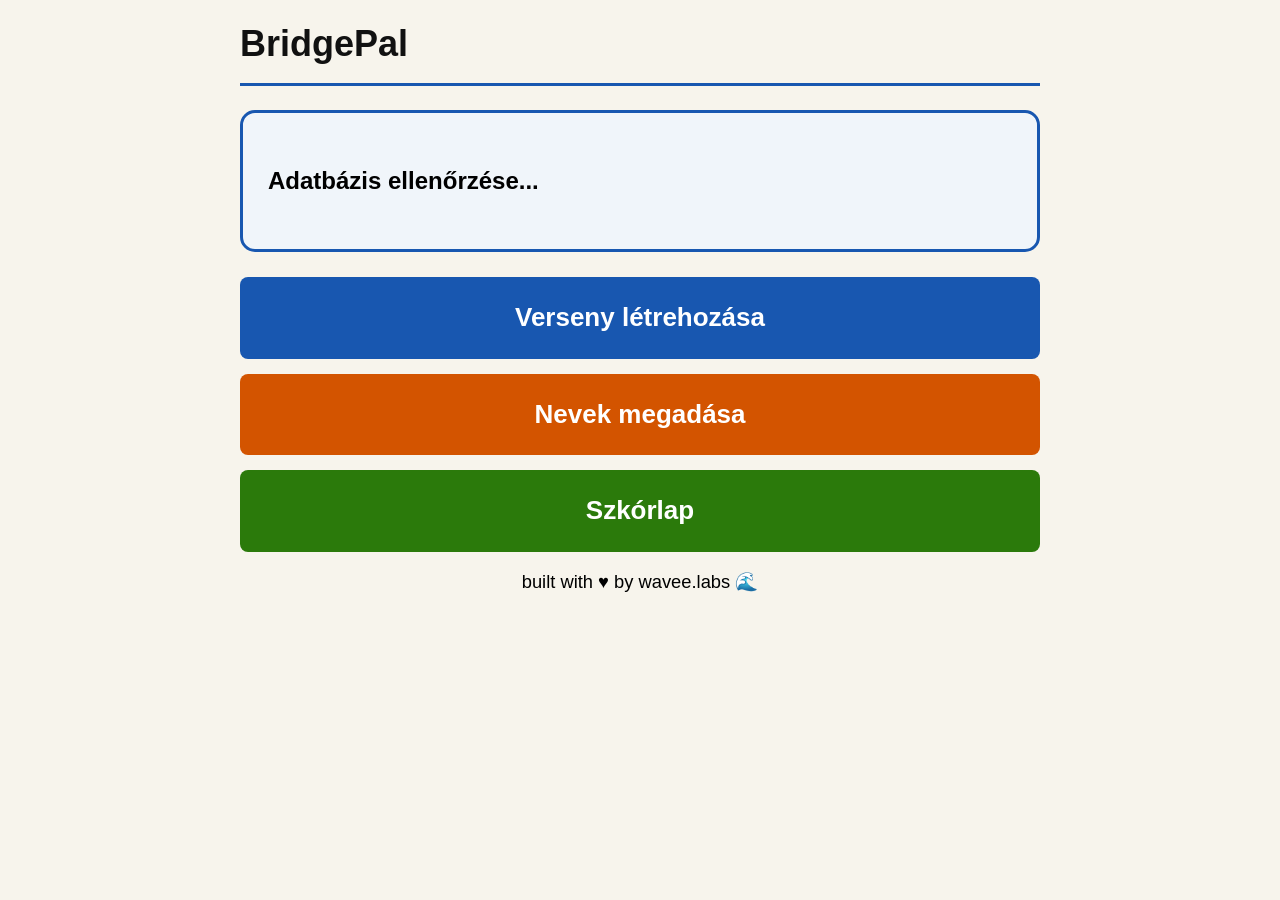
<file: index.html>
<!doctype html>
<html lang="hu">

<head>
  <meta charset="UTF-8" />
  <meta name="viewport" content="width=device-width, initial-scale=1.0" />
  <title>BridgePal</title>
  <link rel="stylesheet" href="css/styles.css" />
</head>

<body>
  <div class="container">
    <h1>BridgePal</h1>

    <div class="card" style="background-color: #f0f5fa; border-color: #1857b0">
      <p id="statusMessage" style="font-weight: bold; font-size: 24px">
        Adatbázis ellenőrzése...
      </p>
    </div>

    <a href="director-setup.html" id="directorLink" class="btn">Verseny létrehozása</a>
    <a href="names.html" id="namesLink" class="btn" style="background-color: #d35400">Nevek megadása</a>
    <a href="table.php" id="tableLink" class="btn" style="background-color: #2b7a0b">Szkórlap</a>

    <div style="font-size: smaller; text-align: center">
      built with ♥️ by wavee.labs 🌊
    </div>
  </div>

  <script src="js/pages/index.js"></script>
</body>

</html>
</file>
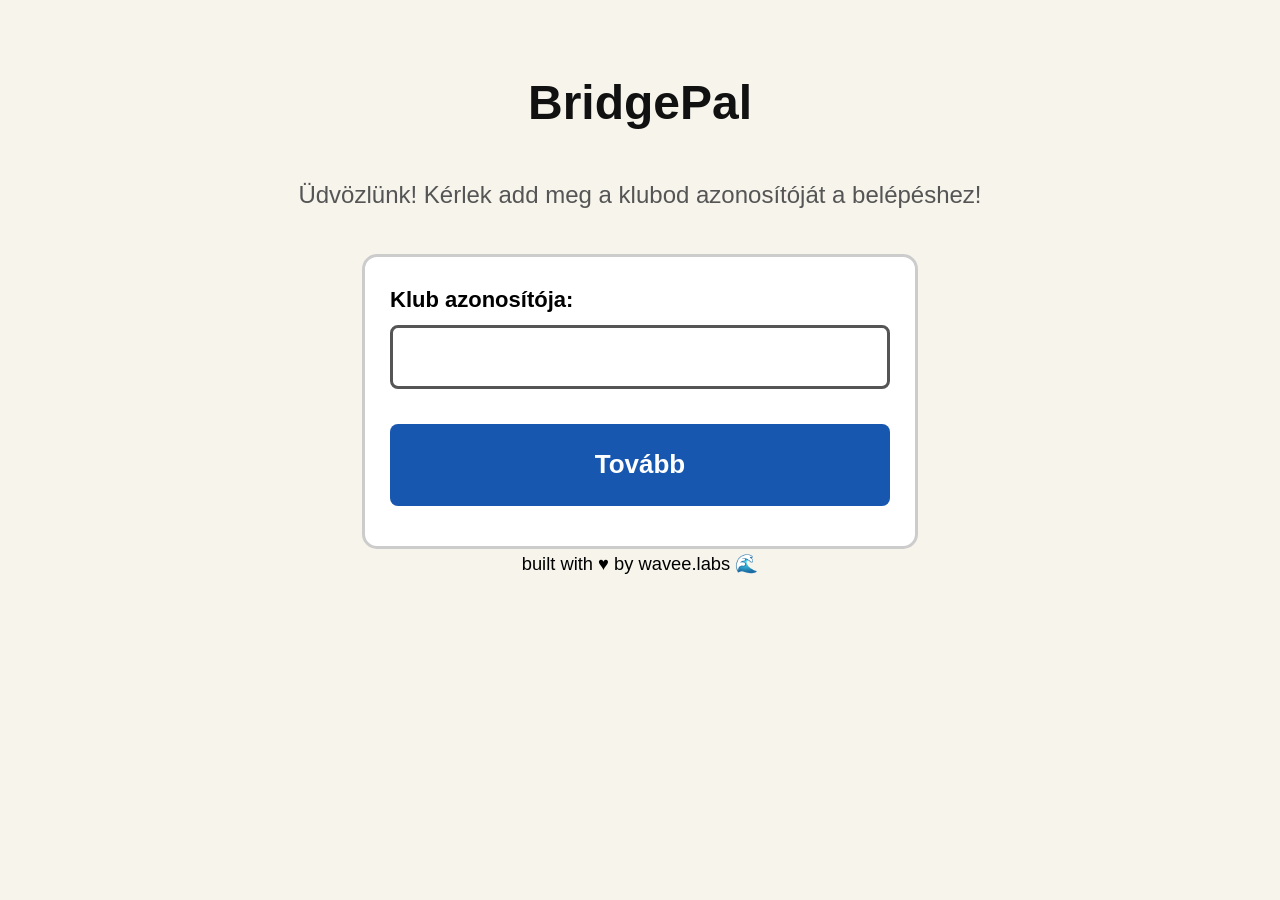
<file: director-dashboard.html>
<!doctype html>
<html lang="hu">

<head>
  <meta charset="UTF-8" />
  <meta name="viewport" content="width=device-width, initial-scale=1.0" />
  <title>Vezérlőpult</title>
  <link rel="stylesheet" href="css/styles.css" />
</head>

<body>
  <div class="container">
    <h1>Vezérlőpult</h1>

    <div class="card" id="sessionInfo" style="background-color: #f0f5fa; border-color: #1857b0">
      <p>Verseny adatainak betöltése...</p>
    </div>

    <button id="calculateBtn" class="btn" style="background-color: #2b7a0b; margin-bottom: 25px">
      Eredmény kiszámítása
    </button>

    <div id="standingsSection" style="display: none">
      <h2>Végeredmény</h2>

      <div class="card" style="border-color: #2b7a0b; background-color: #f0fdf0">
        <h3 style="color: #2b7a0b; margin-top: 0">N-S nyertesek</h3>
        <div id="nsStandings"></div>
      </div>

      <div class="card" style="border-color: #1857b0; background-color: #f0f5fa">
        <h3 style="color: #1857b0; margin-top: 0">E-W nyertesek</h3>
        <div id="ewStandings"></div>
      </div>

      <hr style="border: 2px solid #cccccc; margin-bottom: 25px" />
    </div>

    <h2>Beérkezett eredmények:</h2>
    <div id="resultsList"></div>

    <button id="resetBtn" class="btn" style="background-color: #cc0000; margin-bottom: 20px">
      Verseny törlése
    </button>

    <a href="index.html" class="btn">Vissza a főoldalra</a>

    <div style="font-size: smaller; text-align: center">
      built with ♥️ by wavee.labs 🌊
    </div>
  </div>

  <script src="js/mock-data.js"></script>
  <script src="js/utils.js"></script>
  <script src="js/pages/director-dashboard.js"></script>
</body>

</html>
</file>
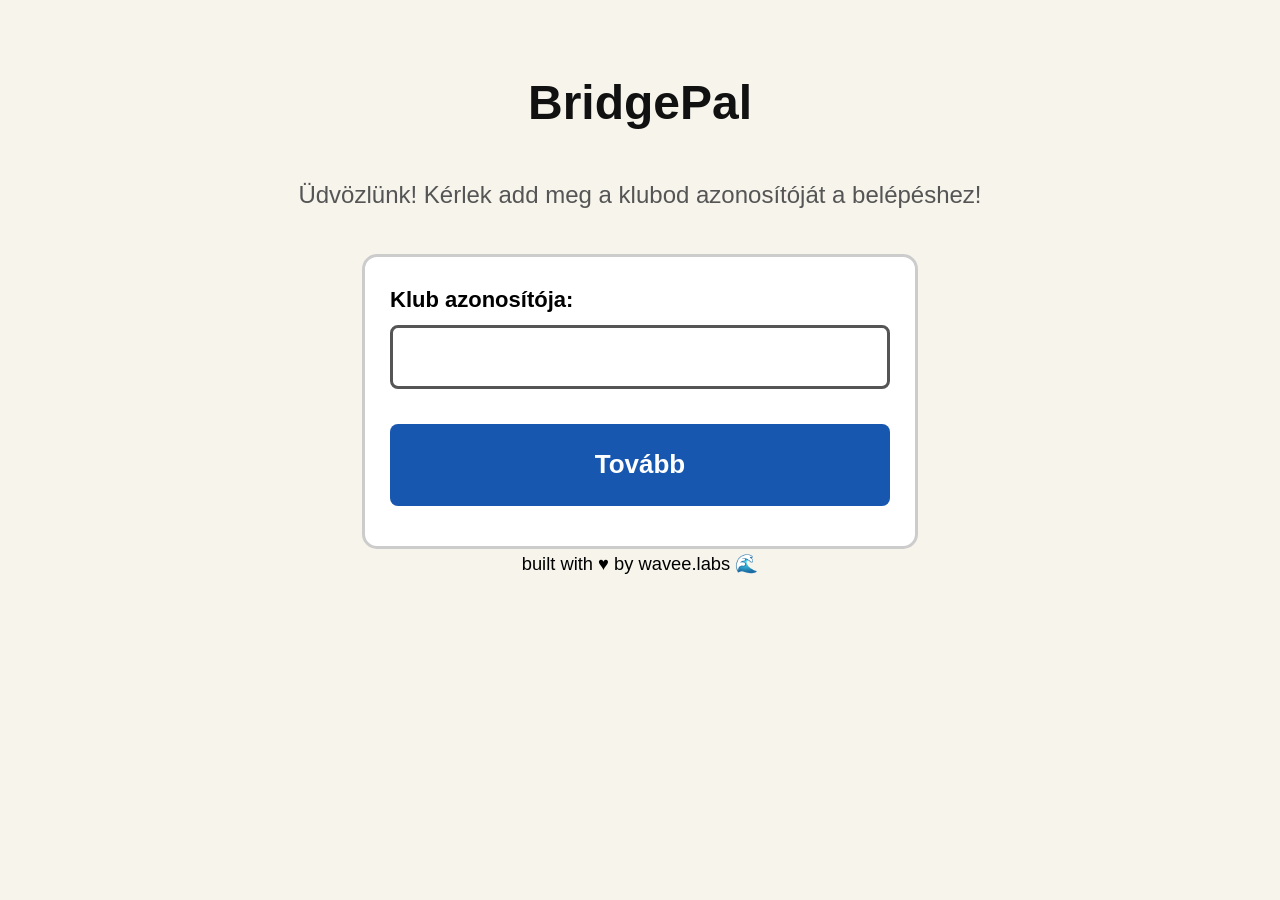
<file: director-setup.html>
<!doctype html>
<html lang="hu">

<head>
  <meta charset="UTF-8" />
  <meta name="viewport" content="width=device-width, initial-scale=1.0" />
  <title>Verseny létrehozása</title>
  <link rel="stylesheet" href="css/styles.css" />
</head>

<body>
  <div class="container">
    <h1>Verseny létrehozása</h1>

    <div class="card" id="setupDetails">
      <label for="sessionName"><strong>Verseny neve:</strong></label>
      <input type="text" id="sessionName" value="Verseny" />

      <label for="tableCount"><strong>Asztalok száma:</strong></label>
      <input type="number" id="tableCount" min="1" value="4" />

      <label for="boardCount"><strong>Leosztások száma:</strong></label>
      <input type="number" id="boardCount" min="1" max="24" value="4" />
    </div>

    <div id="formMessage" class="warning-box" style="display: none; margin-bottom: 20px"></div>

    <button id="createBtn" class="btn" style="background-color: #2b7a0b">
      Verseny létrehozása
    </button>
    <a href="index.html" class="btn">Vissza a főoldalra</a>

    <div style="font-size: smaller; text-align: center">
      built with ♥️ by wavee.labs 🌊
    </div>
  </div>

  <script src="js/mock-data.js"></script>
  <script src="js/utils.js"></script>
  <script src="js/pages/director-setup.js"></script>
</body>

</html>
</file>
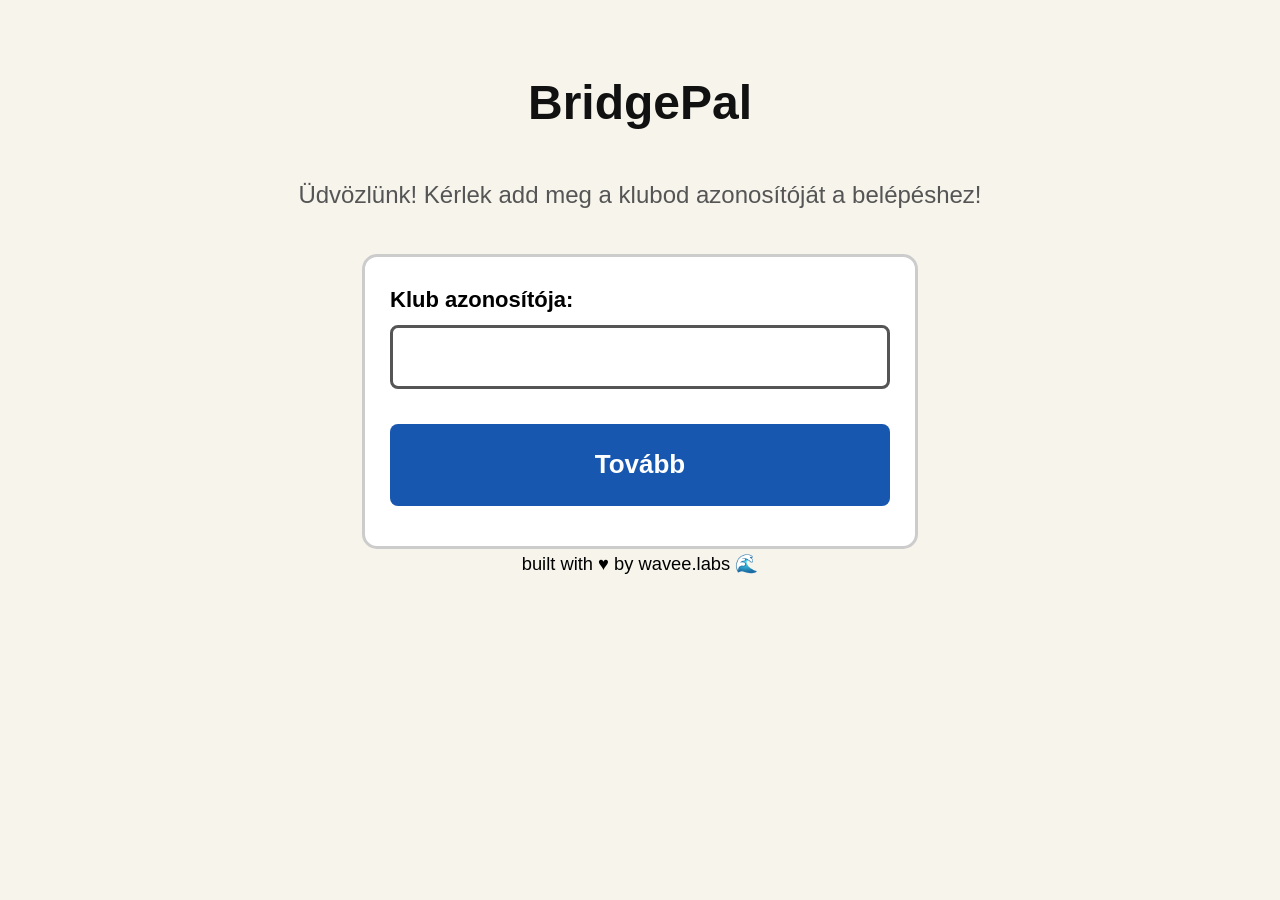
<file: login.html>
<!doctype html>
<html lang="hu">
  <head>
    <meta charset="UTF-8" />
    <meta name="viewport" content="width=device-width, initial-scale=1.0" />
    <title>Belépés</title>
    <link rel="stylesheet" href="css/styles.css" />
  </head>

  <body>
    <div class="container" style="margin-top: 50px">
      <h1
        style="
          text-align: center;
          border-bottom: none;
          font-size: 48px;
          margin-bottom: 10px;
        "
      >
        BridgePal
      </h1>
      <p
        style="
          text-align: center;
          margin-bottom: 40px;
          font-size: 24px;
          color: #555;
        "
      >
        Üdvözlünk! Kérlek add meg a klubod azonosítóját a belépéshez!
      </p>

      <div class="card" style="max-width: 500px; margin: 0 auto">
        <form action="/bridge/php/login.php" method="POST">
          <label for="clubId"><strong>Klub azonosítója:</strong></label>
          <input type="text" id="clubId" name="club_id" required />

          <div
            id="formMessage"
            class="warning-box"
            style="display: none; margin-bottom: 20px"
          ></div>

          <button id="enterClub" class="btn" style="margin-top: 10px">
            Tovább
          </button>
        </form>
      </div>

      <div style="font-size: smaller; text-align: center">
        built with ♥️ by wavee.labs 🌊
      </div>

    </div>
  </body>
</html>
</file>
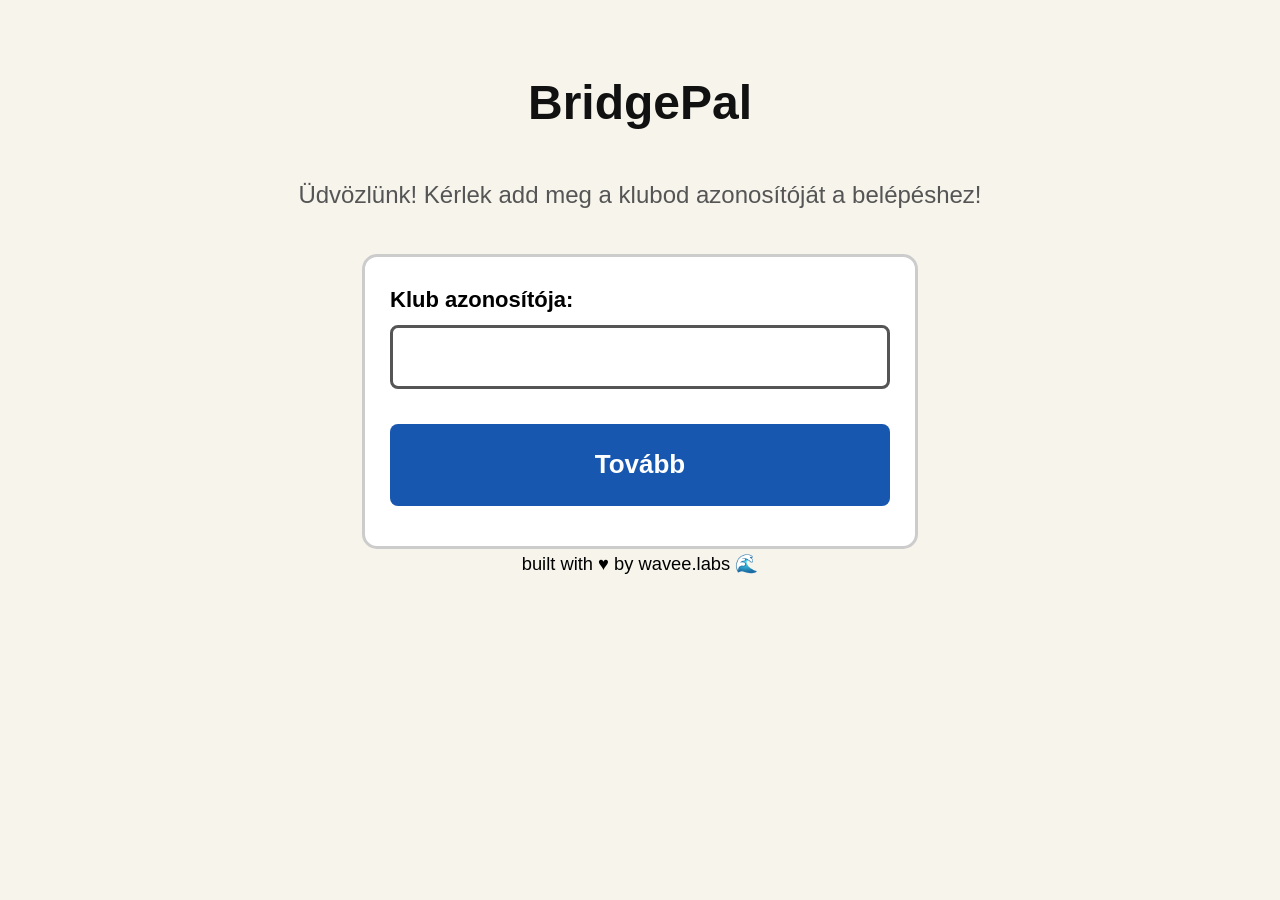
<file: names.html>
<!doctype html>
<html lang="hu">

<head>
  <meta charset="UTF-8" />
  <meta name="viewport" content="width=device-width, initial-scale=1.0" />
  <title>Nevek megadása</title>
  <link rel="stylesheet" href="css/styles.css" />
</head>

<body>
  <div class="container">
    <h1>Nevek megadása</h1>

    <div class="card">
      <div class="form-row">
        <div class="form-col">
          <label for="pairDirection"><strong>Vonal:</strong></label>
          <select id="pairDirection">
            <option value="N-S">N-S</option>
            <option value="E-W">E-W</option>
          </select>
        </div>

        <div class="form-col">
          <label for="pairNumber"><strong>Pár:</strong></label>
          <input type="number" id="pairNumber" min="1" value="1" />
        </div>
      </div>

      <div class="form-row">
        <div class="form-col">
          <label for="player1"><strong>1. Játékos:</strong></label>
          <input type="text" id="player1" placeholder="Pl. Emőke" />
        </div>

        <div class="form-col">
          <label for="player2"><strong>2. Játékos:</strong></label>
          <input type="text" id="player2" placeholder="Pl. Péter" />
        </div>
      </div>
    </div>

    <div id="formMessage" class="warning-box" style="display: none; margin-bottom: 20px"></div>

    <button id="addPairBtn" class="btn" style="background-color: #d35400">
      Pár rögzítése
    </button>

    <h2>Rögzített nevek:</h2>
    <table class="names-table">
      <thead>
        <tr>
          <th>Azonosító</th>
          <th>Nevek</th>
          <th>Törlés</th>
        </tr>
      </thead>
      <tbody id="namesTableBody"></tbody>
    </table>

    <a href="index.html" class="btn" style="margin-top: 20px">Vissza a főoldalra</a>
    <div style="font-size: smaller; text-align: center">
      built with ♥️ by wavee.labs 🌊
    </div>
  </div>

  <script src="js/mock-data.js"></script>
  <script src="js/utils.js"></script>
  <script src="js/pages/names.js"></script>
</body>

</html>
</file>
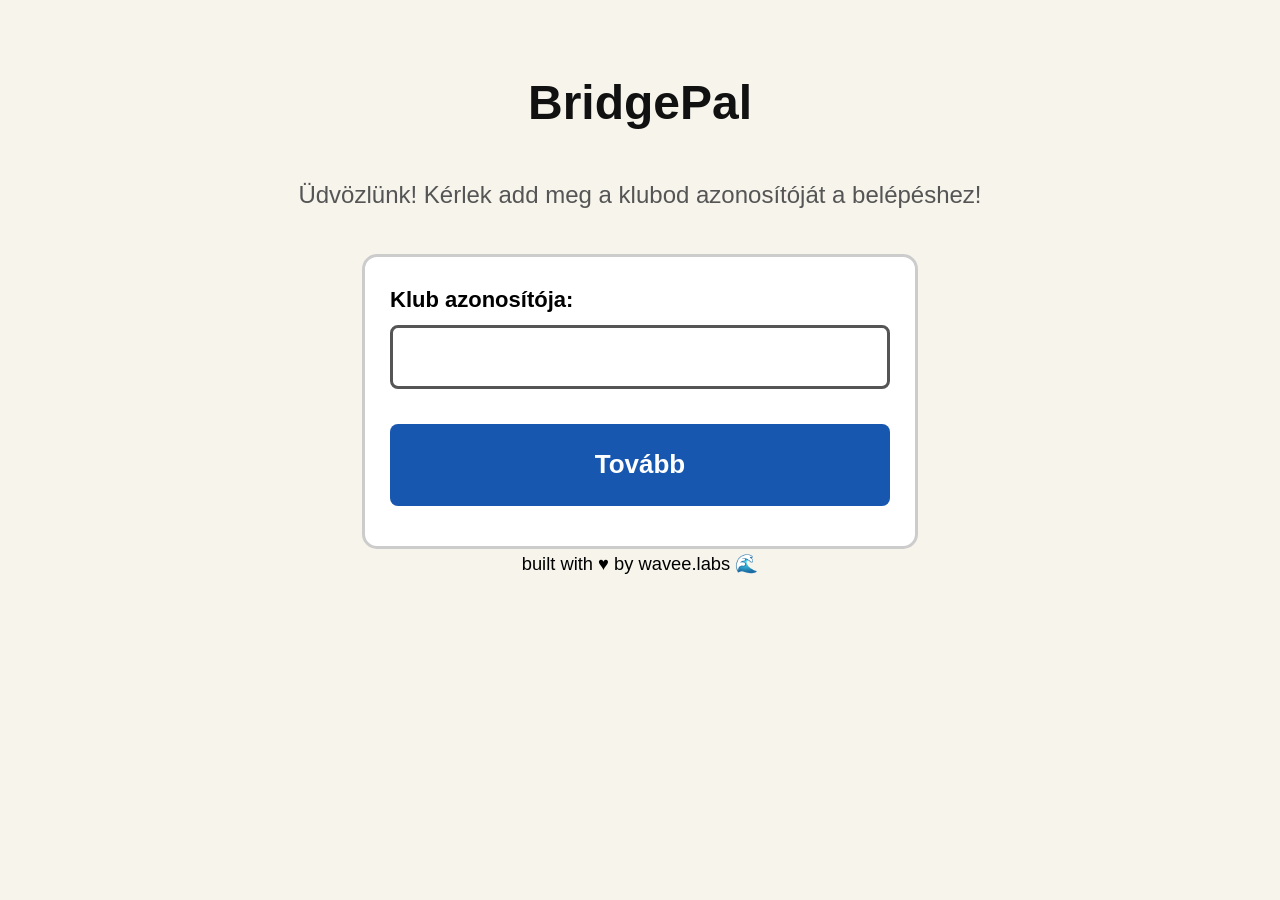
<file: table.html>
<!doctype html>
<html lang="hu">

<head>
  <meta charset="UTF-8" />
  <meta name="viewport" content="width=device-width, initial-scale=1.0" />
  <title>Szkórlap</title>
  <link rel="stylesheet" href="css/styles.css" />
</head>

<body>
  <div class="container">
    <h1>Szkórlap</h1>

    <div class="card">
      <div class="form-row">
        <div class="form-col">
          <label for="tableNum"><strong>Asztal: </strong></label>
          <input type="number" id="tableNum" min="1" value="1" />
        </div>
        <div class="form-col">
          <label for="boardNum"><strong>Leosztás: </strong></label>
          <input type="number" id="boardNum" min="1" value="1" />
        </div>
      </div>

      <div class="form-row">
        <div class="form-col">
          <label for="nsPair"><strong>N-S pár: </strong></label>
          <input type="number" id="nsPair" min="1" />
        </div>
        <div class="form-col">
          <label for="ewPair"><strong>E-W pár: </strong></label>
          <input type="number" id="ewPair" min="1" />
        </div>
      </div>
      <div class="form-row">
        <div class="form-col">
          <label for="declarer"><strong>Felvevő:</strong></label>
          <select id="declarer">
            <option value="N">North</option>
            <option value="E">East</option>
            <option value="S">South</option>
            <option value="W">West</option>
          </select>
        </div>

        <div class="form-col">
          <label for="contractDoubled"><strong>Kontra:</strong></label>
          <select id="contractDoubled">
            <option value="none">Nincs</option>
            <option value="X">Kontra</option>
            <option value="XX">Rekontra</option>
          </select>
        </div>
      </div>

      <div class="form-row">
        <div class="form-col">
          <label for="contractLevel"><strong>Szint (1-7):</strong></label>
          <select id="contractLevel">
            <option value="1">1</option>
            <option value="2">2</option>
            <option value="3">3</option>
            <option value="4">4</option>
            <option value="5">5</option>
            <option value="6">6</option>
            <option value="7">7</option>
          </select>
        </div>

        <div class="form-col">
          <label for="contractSuit"><strong>Szín:</strong></label>
          <select id="contractSuit">
            <option value="C">♣️ Treff</option>
            <option value="D">♦️ Káró</option>
            <option value="H">♥️ Kör</option>
            <option value="S">♠️ Pikk</option>
            <option value="NT">Szanzadu (NT)</option>
            <option value="4P">Körpassz (4 passz)</option>
          </select>
        </div>
      </div>

      <div class="form-row">
        <div class="form-col">

          <label for="tricksTaken"><strong>Eredmény:</strong></label>
          <select id="tricksTaken">
            <option value="" disabled selected>Válassz...</option>
            <option value="-13">-13</option>
            <option value="-12">-12</option>
            <option value="-11">-11</option>
            <option value="-10">-10</option>
            <option value="-9">-9</option>
            <option value="-8">-8</option>
            <option value="-7">-7</option>
            <option value="-6">-6</option>
            <option value="-5">-5</option>
            <option value="-4">-4</option>
            <option value="-3">-3</option>
            <option value="-2">-2</option>
            <option value="-1">-1</option>
            <option value="=">=</option>
            <option value="+1">+1</option>
            <option value="+2">+2</option>
            <option value="+3">+3</option>
            <option value="+4">+4</option>
            <option value="+5">+5</option>
            <option value="+6">+6</option>
          </select>
        </div>
        <div class="form-col">
          <label for="recorderName"><strong>Rögzítő neve: </strong></label>
          <input type="text" id="recorderName" placeholder="Pl. Robi" />
        </div>
      </div>

      <div id="declarerVulnerability">A felvevő szkórhelyzete:</div>
    </div>
    <p style="
          font-size: 18px;
          margin-bottom: 0;
          color: #555555;
          text-align: center;
        ">
      Hibáztál? Csak küldd be újra az űrlapot!
    </p>
    <div id="formMessage" class="warning-box" style="display: none; margin-bottom: 20px"></div>

    <button id="submitBtn" class="btn" style="background-color: #2b7a0b">
      Eredmény beküldése
    </button>
    <a href="index.html" class="btn">Vissza a főoldalra</a>
  </div>

  <div style="font-size: smaller; text-align: center">
    built with ♥️ by wavee.labs 🌊
  </div>

  <script src="js/mock-data.js"></script>
  <script src="js/utils.js"></script>
  <script type="module" src="js/pages/table.js"></script>
</body>

</html>
</file>
<file: css/styles.css>
body {
    font-family: 'Segoe UI', Arial, sans-serif;
    background-color: #f7f4ec;
    color: #000000;
    margin: 0;
    padding: 15px;
    font-size: 22px;
    line-height: 1.6;
}

.container {
    max-width: 800px;
    margin: 0 auto;
}

h1 {
    font-size: 36px;
    color: #111111;
    margin-top: 0;
    border-bottom: 3px solid #1857b0;
    padding-bottom: 10px;
}

h2,
h3 {
    color: #222222;
    font-size: 28px;
}

.card {
    border: 3px solid #cccccc;
    padding: 25px;
    border-radius: 15px;
    margin-bottom: 25px;
    background-color: #ffffff;
}

.btn {
    display: block;
    width: 100%;
    padding: 20px;
    background-color: #1857b0;
    color: #ffffff;
    text-align: center;
    text-decoration: none;
    border-radius: 8px;
    border: none;
    cursor: pointer;
    font-size: 26px;
    font-weight: bold;
    box-sizing: border-box;
    margin-bottom: 15px;
    font-family: inherit;
    line-height: inherit;
}

input[type="number"],
input[type="text"],
select {
    width: 100%;
    font-size: 24px;
    padding: 15px;
    margin-top: 8px;
    margin-bottom: 25px;
    border: 3px solid #555555;
    border-radius: 8px;
    box-sizing: border-box;
    background-color: #ffffff;
    color: #000000;
    font-family: inherit;
}

input:focus,
select:focus {
    outline: 4px solid #1857b0;
    border-color: #1857b0;
}

.warning-box {
    border: 4px solid #cc0000;
    background-color: #fff0f0;
    padding: 20px;
    margin-bottom: 20px;
    font-weight: bold;
    border-radius: 15px;
}

.form-row {
    display: flex;
    gap: 15px;
    margin-bottom: 0;
}

.form-col {
    flex: 1;
}

.names-table {
    width: 100%;
    border-collapse: collapse;
    margin-top: 15px;
    background-color: #ffffff;
    font-size: 20px;
}

.names-table th,
.names-table td {
    border: 3px solid #cccccc;
    padding: 12px;
    text-align: center;
}

.names-table th {
    background-color: #1857b0;
    color: white;
}

/* felugro ablakok dizajnolasa */

.modal-overlay {
    position: fixed;
    top: 0;
    left: 0;
    width: 100%;
    height: 100%;
    background-color: rgba(0, 0, 0, 0.6);
    display: flex;
    justify-content: center;
    align-items: center;
    z-index: 9999;
}

.modal-box {
    background-color: #ffffff;
    border: 3px solid #1857b0;
    border-radius: 15px;
    padding: 30px;
    width: 90%;
    max-width: 450px;
    text-align: center;
    box-shadow: 0 10px 25px rgba(0, 0, 0, 0.2);
}

.modal-box p {
    font-size: 24px;
    margin-bottom: 25px;
    color: #222222;
}

.modal-box input {
    margin-bottom: 25px;
    text-align: center;
    font-size: 25px;
}

.modal-buttons {
    display: flex;
    gap: 15px;
}

.modal-btn {
    flex: 1;
    padding: 15px;
    font-size: 22px;
    font-weight: bold;
    border: none;
    border-radius: 8px;
    cursor: pointer;
    color: white;
}

.modal-btn-primary {
    background-color: #1857b0;
}

.modal-btn-danger {
    background-color: #cc0000;
}

.modal-btn-secondary {
    background-color: #555555;
}
</file>
